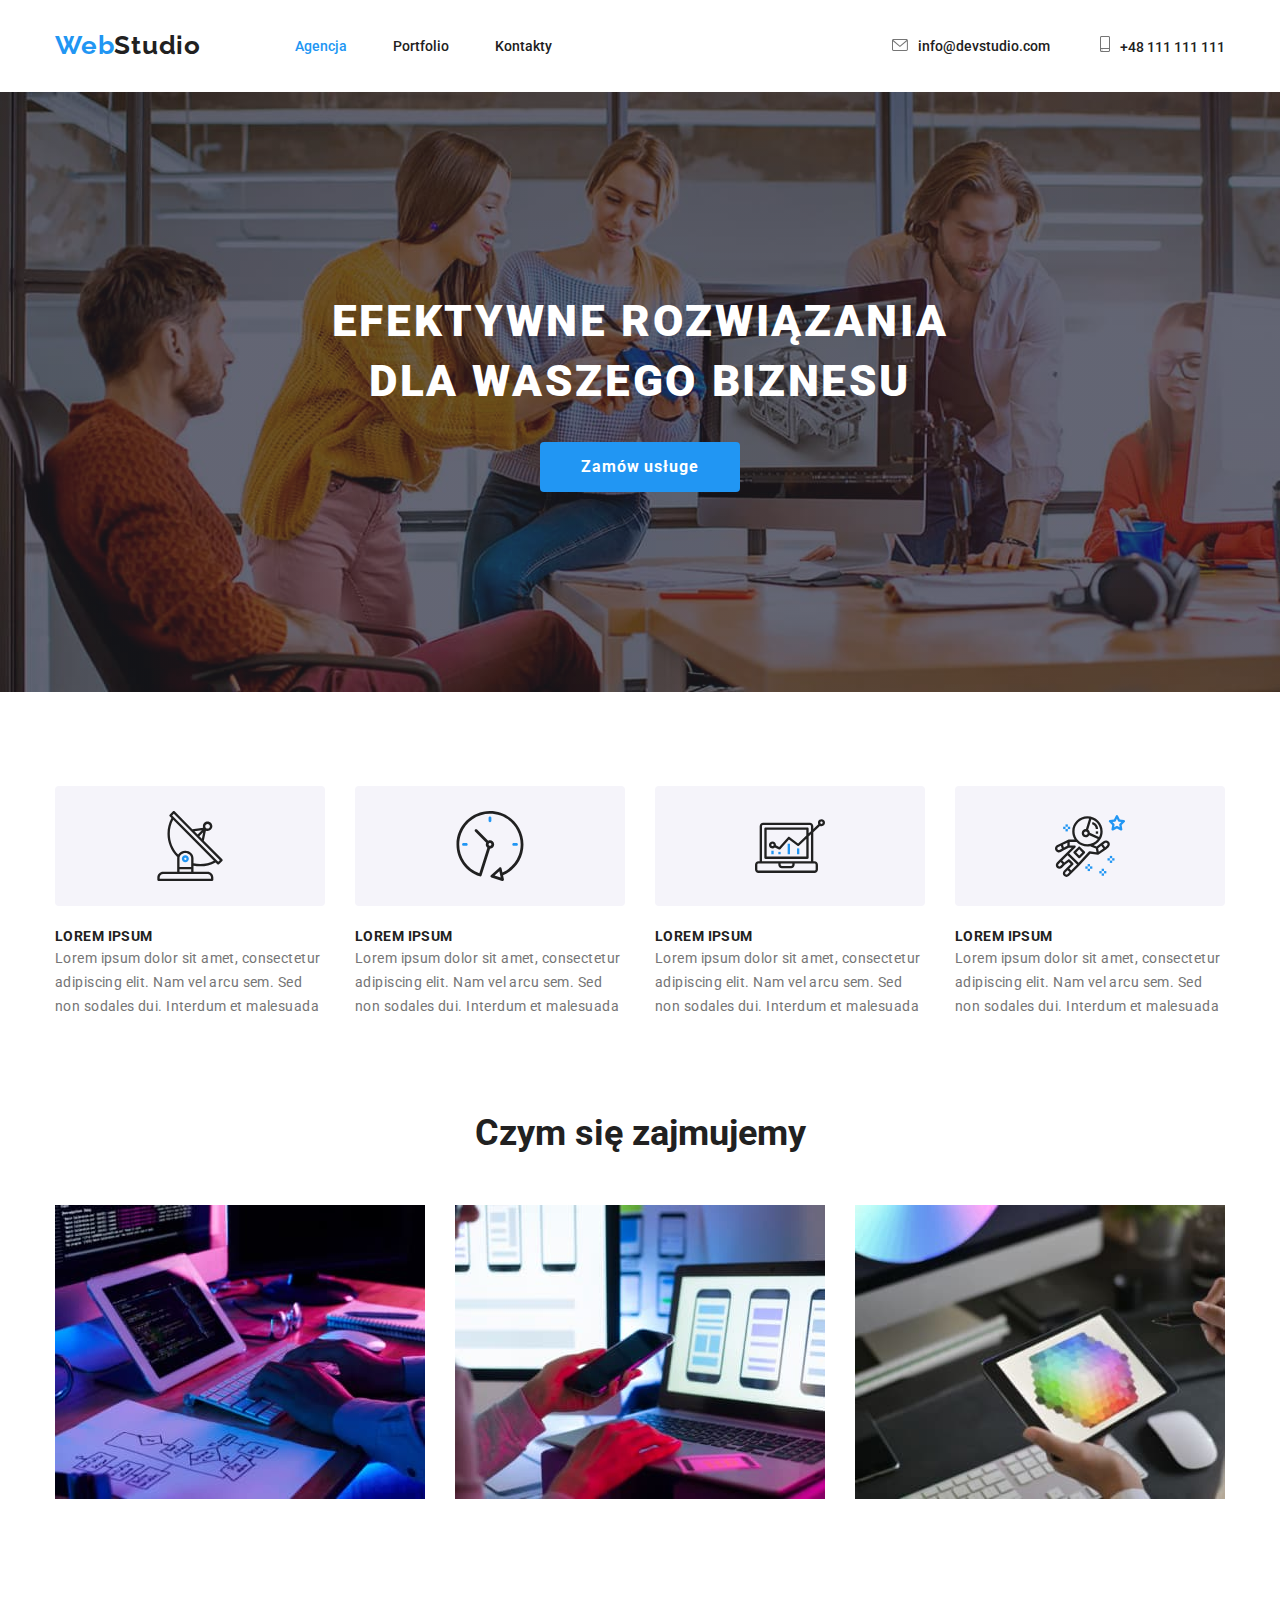
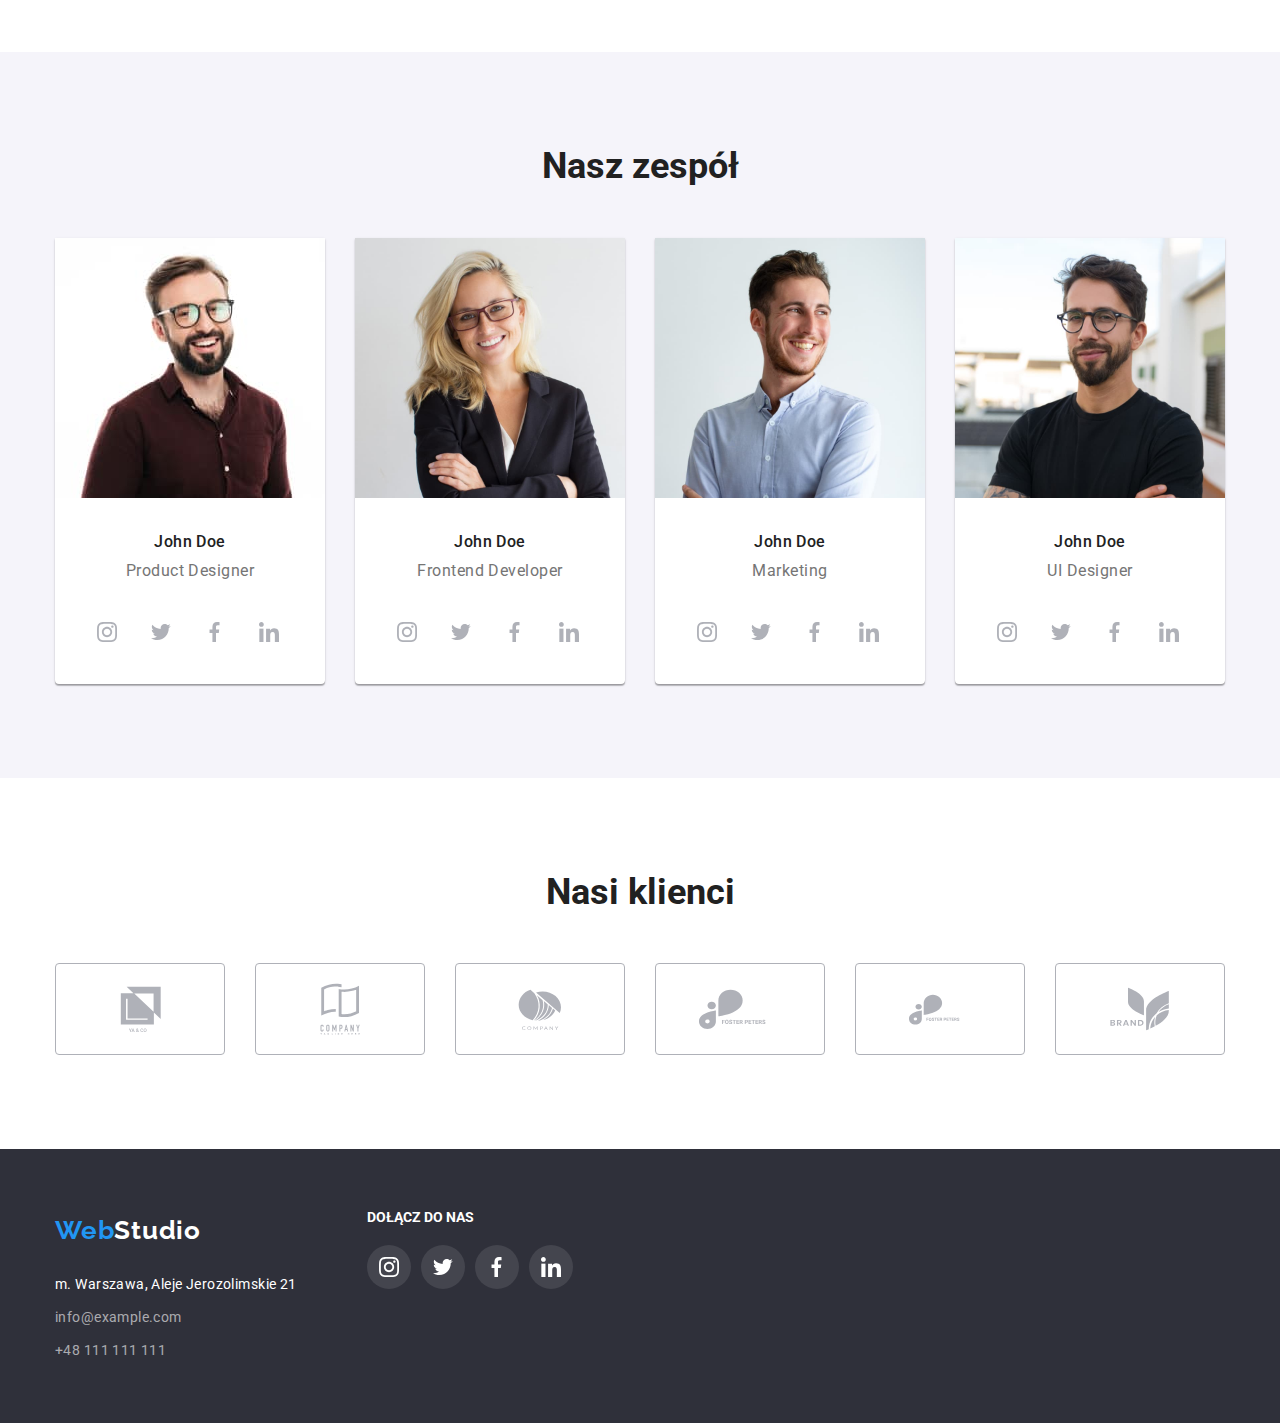
<file: index.html>
<!DOCTYPE html>
<html lang="en">
<head>
    <meta charset="UTF-8">
    <meta http-equiv="X-UA-Compatible" content="IE=edge">
    <meta name="viewport" content="width=device-width, initial-scale=1.0">
    <link
    rel="stylesheet"
    href="https://cdnjs.cloudflare.com/ajax/libs/modern-normalize/1.0.0/modern-normalize.min.css"
  />
    <link rel="stylesheet" href="./css/styles.css">
    <link href="https://fonts.googleapis.com/css2?family=Raleway:wght@700&family=Roboto:wght@400;500;700;900&display=swap" rel="stylesheet">
    <title>Document</title> 
</head>
<body>
    <header class="header">
        <div class="container">
            <nav class="navigation">
                <a class="logo" href="./index.html"><span class="logo-first-color">Web</span><span class="logo-second-color">Studio</span></a>
                <ul class="navigation-list">
                    <li class="navigation-item"> <a class="current-link link" href="./index.html">Agencja</a> </li>
                    <li class="navigation-item"> <a class="link" href="./portfolio.html">Portfolio</a> </li>
                    <li class="navigation-item"> <a class="link" href="#">Kontakty</a> </li>
                </ul>
            </nav>
            <ul class="contact-list">
                <li class="contact-item">
                        <a class="link" href="mailto:info@devstudio.com">
                            <svg class="contact-icon" width="16" height="12">
                                <use href="./images/icons.svg#icon-mail"></use>
                            </svg>info@devstudio.com
                        </a> 
                </li>
                <li class="contact-item"> 
                    <a class="link" href="tel:+48111111111">
                        <svg class="contact-icon" width="10" height="16">
                            <use href="./images/icons.svg#icon-tel"></use>
                        </svg>+48 111 111 111
                    </a> 
                </li>
            </ul>
        </div>
    </header>
    <!--Main-->
    <main>
        <section class="index-main">
            <div class="index-main-first-section section">
                <div class="container">
                    <h1 class="index-main-first-header">EFEKTYWNE ROZWIĄZANIA DLA WASZEGO BIZNESU </h1> 
                    <button class="index-main-button" type="button">Zamów usługe</button>
                </div>
            </div>
            <div class="index-main-second-section section">
                <div class="container">
                    <ul class="index-main-list">
                        <li class="index-main-list-item"> 
                            <div class="icon-container">
                                <svg class="lorem-icon" width="70" height="70">
                                    <use href="./images/icons.svg#icon-lorem-1"></use>
                                </svg>
                            </div>
                            <div>
                                <p class="index-main-main-txt">LOREM IPSUM</p>
                                <p class="index-main-txt-description">Lorem ipsum dolor sit amet, consectetur adipiscing elit. Nam vel arcu sem. Sed non sodales dui. Interdum et malesuada</p>
                            </div>
                    </li>
                    </ul>
                    <ul class="index-main-list">
                        <li class="index-main-list-item"> 
                            <div class="icon-container">
                                <svg class="lorem-icon" width="70" height="70">
                                    <use href="./images/icons.svg#icon-lorem-2"></use>
                                </svg>
                            </div>
                            <div>
                                <p class="index-main-main-txt">LOREM IPSUM</p>
                                <p class="index-main-txt-description">Lorem ipsum dolor sit amet, consectetur adipiscing elit. Nam vel arcu sem. Sed non sodales dui. Interdum et malesuada</p>
                            </div>
                        </li>
                    </ul>
                    <ul class="index-main-list">
                        <li class="index-main-list-item"> 
                            <div class="icon-container">
                                <svg class="lorem-icon" width="70" height="70">
                                    <use href="./images/icons.svg#icon-lorem-3"></use>
                                </svg>
                            </div>
                            <div>
                                <p class="index-main-main-txt">LOREM IPSUM</p>
                                <p class="index-main-txt-description">Lorem ipsum dolor sit amet, consectetur adipiscing elit. Nam vel arcu sem. Sed non sodales dui. Interdum et malesuada</p>
                            </div>
                        </li>
                    </ul>
                    <ul class="index-main-list">
                        <li class="index-main-list-item">
                            <div class="icon-container">
                                <svg class="lorem-icon" width="70" height="70">
                                    <use href="./images/icons.svg#icon-lorem-4"></use>
                                </svg>
                            </div>
                            <div>
                                <p class="index-main-main-txt">LOREM IPSUM</p>
                                <p class="index-main-txt-description">Lorem ipsum dolor sit amet, consectetur adipiscing elit. Nam vel arcu sem. Sed non sodales dui. Interdum et malesuada</p>
                            </div>
                        </li>
                    </ul>
                </div>
            </div>
        </section>
    </main>
    <!--About-Us-->
    <section class="about-us section">
        <div class="container">
            <h2 class="about-us">Czym się zajmujemy</h2>
            <ul class="about-us-list">
                <li class="about-us-item"> 
                    <img src="./images/box1.jpg"
                    alt="Programowaniem stron"
                    width="370"
                    height="294"
                    /></li>
                <li class="about-us-item"> 
                    <img src="./images/box2.jpg"
                    alt="Obsługą klienta"
                    width="370"
                    height="294"
                    /></li>
                <li class="about-us-item">
                    <img src="./images/box3.jpg"
                    alt="Projektowaniem stron"
                    width="370"
                    height="294"
                    /></li>
            </ul>
        </div>
    </section>
<!--Team-->
    <section class="team team-background-color section">
        <div class=" container">
            <h2 class="team-headline">Nasz zespół</h2>
            <ul class="team-list">
                <li class="team-item team-list-wrapper">
                    <img src="./images/teamcard1.jpg"
                    alt="Mężczyzna w okularach i bordowej koszuli"
                    width="270"
                    height="260"
                    />
                    <p class="employee-name">John Doe</p>
                    <p class="employee-job">Product Designer</p> 
                    <ul class="social-icons-list list">
                        <li class="team-social-item">
                            <a class="social-icon-link" href="#">
                                <svg class="social-icon">
                                    <use href="./images/icons.svg#icon-instagram"></use>
                                </svg>
                            </a>
                        </li>
                        <li class="team-social-item">
                            <a class="social-icon-link" href="#">
                                <svg class="social-icon">
                                    <use href="./images/icons.svg#icon-twitter"></use>
                                </svg>
                            </a>
                        </li>
                        <li class="team-social-item">
                            <a class="social-icon-link" href="#">
                                <svg class="social-icon">
                                    <use href="./images/icons.svg#icon-facebook"></use>
                                </svg>
                            </a>
                        </li>
                        <li class="team-social-item">
                            <a class="social-icon-link" href="#">
                                <svg class="social-icon">
                                    <use href="./images/icons.svg#icon-linkedin"></use>
                                </svg>
                            </a>
                        </li>
                    </ul> 
                </li>
                <li class="team-item team-list-wrapper">
                    <img src="./images/teamcard2.jpg"
                    alt="Kobieta w okularach i czarnym żakiecie"
                    width="270"
                    height="260"
                    />
                    <p class="employee-name">John Doe</p>
                    <p class="employee-job">Frontend Developer</p>
                    <ul class="social-icons-list list">
                        <li class="team-social-item">
                            <a class="social-icon-link" href="#">
                                <svg class="social-icon">
                                    <use href="./images/icons.svg#icon-instagram"></use>
                                </svg>
                            </a>
                        </li>
                        <li class="team-social-item">
                            <a class="social-icon-link" href="#">
                                <svg class="social-icon">
                                    <use href="./images/icons.svg#icon-twitter"></use>
                                </svg>
                            </a>
                        </li>
                        <li class="team-social-item">
                            <a class="social-icon-link" href="#">
                                <svg class="social-icon">
                                    <use href="./images/icons.svg#icon-facebook"></use>
                                </svg>
                            </a>
                        </li>
                        <li class="team-social-item">
                            <a class="social-icon-link" href="#">
                                <svg class="social-icon">
                                    <use href="./images/icons.svg#icon-linkedin"></use>
                                </svg>
                            </a>
                        </li>
                    </ul> 
                </li>
                <li class="team-item team-list-wrapper">
                    <img src="./images/teamcard3.jpg"
                    alt="Mężczyzna w niebieskiej koszuli"
                    width="270"
                    height="260"
                    />
                    <p class="employee-name">John Doe</p>
                    <p class="employee-job">Marketing</p>
                    <ul class="social-icons-list list">
                        <li class="team-social-item">
                            <a class="social-icon-link" href="#">
                                <svg class="social-icon">
                                    <use href="./images/icons.svg#icon-instagram"></use>
                                </svg>
                            </a>
                        </li>
                        <li class="team-social-item">
                            <a class="social-icon-link" href="#">
                                <svg class="social-icon">
                                    <use href="./images/icons.svg#icon-twitter"></use>
                                </svg>
                            </a>
                        </li>
                        <li class="team-social-item">
                            <a class="social-icon-link" href="#">
                                <svg class="social-icon">
                                    <use href="./images/icons.svg#icon-facebook"></use>
                                </svg>
                            </a>
                        </li>
                        <li class="team-social-item">
                            <a class="social-icon-link" href="#">
                                <svg class="social-icon">
                                    <use href="./images/icons.svg#icon-linkedin"></use>
                                </svg>
                            </a>
                        </li>
                    </ul> 
                </li>
                <li class="team-item team-list-wrapper">
                    <img src="./images/teamcard4.jpg"
                    alt="Mężczyzna w okularach i czarnej koszulce"
                    width="270"
                    height="260"
                    />
                    <p class="employee-name">John Doe</p>
                    <p class="employee-job">UI Designer</p>
                    <ul class="social-icons-list list">
                        <li class="team-social-item">
                            <a class="social-icon-link" href="#">
                                <svg class="social-icon">
                                    <use href="./images/icons.svg#icon-instagram"></use>
                                </svg>
                            </a>
                        </li>
                        <li class="team-social-item">
                            <a class="social-icon-link" href="#">
                                <svg class="social-icon">
                                    <use href="./images/icons.svg#icon-twitter"></use>
                                </svg>
                            </a>
                        </li>
                        <li class="team-social-item">
                            <a class="social-icon-link" href="#">
                                <svg class="social-icon">
                                    <use href="./images/icons.svg#icon-facebook"></use>
                                </svg>
                            </a>
                        </li>
                        <li class="team-social-item">
                            <a class="social-icon-link" href="#">
                                <svg class="social-icon">
                                    <use href="./images/icons.svg#icon-linkedin"></use>
                                </svg>
                            </a>
                        </li>
                    </ul> 
                </li>
            </ul>  
        </div>
    </section>
<!--Clients-->
    <section class="clients-section">
        <div class="container">
            <h2 class="clients-headline">Nasi klienci</h2>
            <ul class="clients-list list">
                 <li class="clients-list-item">
                    <div class="clients-container">
                        <svg class="clients-logo" width="41" height="46.7">
                            <use href="./images/icons.svg#icon-company-1"></use>
                        </svg>
                    </div>
                </li>
                <li class="clients-list-item">
                    <div class="clients-container">
                        <svg class="clients-logo" width="40" height="52">
                            <use href="./images/icons.svg#icon-company-2"></use>
                         </svg>
                    </div>
                </li>
                <li class="clients-list-item">
                    <div class="clients-container">
                        <svg class="clients-logo" width="43.46" height="41.18">
                            <use href="./images/icons.svg#icon-company-3"></use>
                        </svg>
                    </div>
                </li>
                <li class="clients-list-item">
                    <div class="clients-container">
                        <svg class="clients-logo" width="84.44" height="40.62">
                            <use href="./images/icons.svg#icon-company-4"></use>
                        </svg>
                    </div>
                </li>
                <li class="clients-list-item">
                    <div class="clients-container">
                        <svg class="clients-logo" width="62.54" height="45.43">
                            <use href="./images/icons.svg#icon-company-4"></use>
                        </svg>
                    </div>
                </li>
                <li class="clients-list-item">
                    <div class="clients-container">
                        <svg class="clients-logo" width="93.79" height="43.93">
                            <use href="./images/icons.svg#icon-company-5"></use>
                        </svg>
                    </div>
                </li>
            </ul>
        </div>
    </section>
<!--Footer-->
<footer class="footer section">
    <div class="container footer-container ">
        <div class="footer-contact-container">
            <a class="logo" href="./index.html"><span class="logo-first-color">Web</span><span class="logo-third-color">Studio</span></a>
            <address>
                <ul class="footer-contact">
                    <li class="footer-contact-item">m. Warszawa, Aleje Jerozolimskie 21</li>
                    <li class="footer-contact-item"><a  class="link footer-txt-contact-color" href="mailto:info@example.com">info@example.com</a></li>
                    <li class="footer-contact-item"><a class= "footer-txt-contact-color link" href="tel:+48111111111">+48 111 111 111</a></li>
                </ul>
            </address>
        </div>
        <div class="footer-social">
            <h3 class="footer-h3">DOŁĄCZ DO NAS</h3>
            <ul class="social-icons-list list">
                <li>
                    <a class="social-icon-link footer-social-icon-bg" href="#">
                        <svg class="social-icon footer-social-icon">
                            <use href="./images/icons.svg#icon-instagram"></use>
                        </svg>
                    </a>
                </li>
                <li>
                    <a class="social-icon-link footer-social-icon-bg" href="#">
                        <svg class="social-icon footer-social-icon">
                            <use href="./images/icons.svg#icon-twitter"></use>
                        </svg>
                    </a>
                </li>
                <li>
                    <a class="social-icon-link footer-social-icon-bg" href="#">
                        <svg class="social-icon footer-social-icon ">
                            <use href="./images/icons.svg#icon-facebook"></use>
                        </svg>
                    </a>
                </li>
                <li>
                    <a class="social-icon-link footer-social-icon-bg" href="#">
                        <svg class="social-icon footer-social-icon ">
                            <use href="./images/icons.svg#icon-linkedin"></use>
                        </svg>
                    </a>
                </li>
            </ul> 
        </div>
</footer>
</body>
</html>
</file>
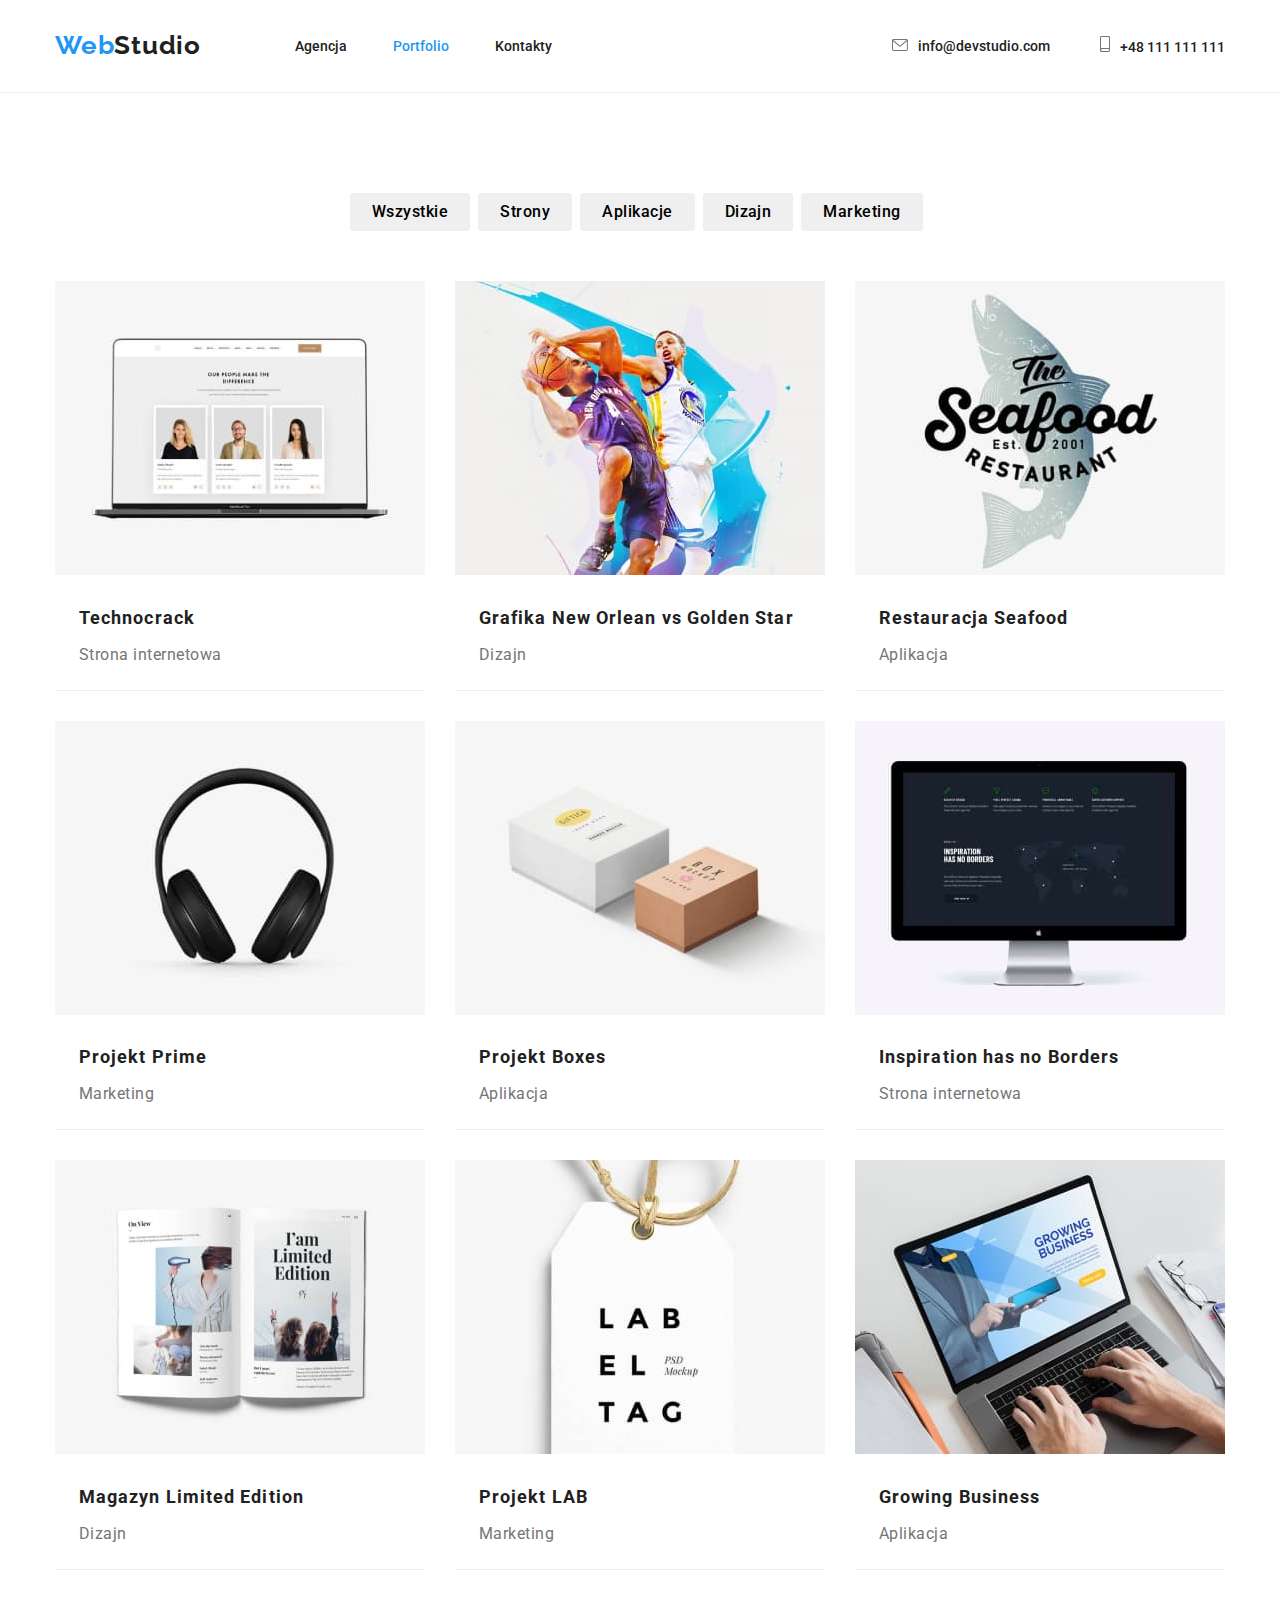
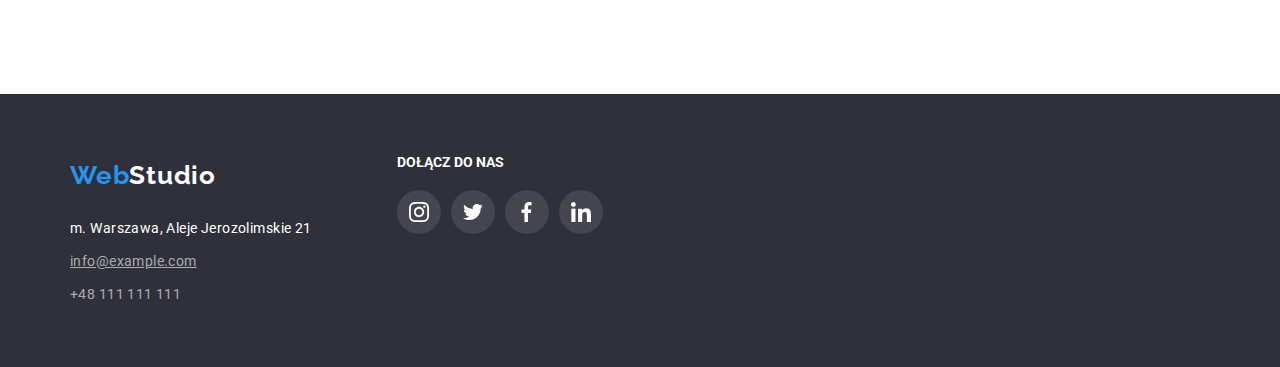
<file: portfolio.html>
<!DOCTYPE html>
<html lang="en">
<head>
    <meta charset="UTF-8">
    <meta http-equiv="X-UA-Compatible" content="IE=edge">
    <meta name="viewport" content="width=device-width, initial-scale=1.0">
    <link
    rel="stylesheet"
    href="https://cdnjs.cloudflare.com/ajax/libs/modern-normalize/1.0.0/modern-normalize.min.css"/>
    <link rel="stylesheet" href="./css/styles.css"/>
    <link href="https://fonts.googleapis.com/css2?family=Raleway:wght@700&family=Roboto:wght@400;500;700;900&display=swap" rel="stylesheet">
    <title>Portfolio</title>
</head>
<body>
    <header class="header border-bottom">
        <div class="container">
            <nav class="navigation">
                <a class="logo" href="./index.html"><span class="logo-first-color">Web</span><span class="logo-second-color">Studio</span></a>
                <ul class="navigation-list">
                    <li class="navigation-item"> <a class="link" href="./index.html">Agencja</a> </li>
                    <li class="navigation-item"> <a class="current-link link" href="./portfolio.html">Portfolio</a> </li>
                    <li class="navigation-item"> <a class="link" href="#">Kontakty</a> </li>
                </ul>
            </nav>
            <ul class="contact-list">
                <li class="contact-item">
                        <a class="link" href="mailto:info@devstudio.com">
                            <svg class="contact-icon" width="16" height="12">
                                <use href="./images/icons.svg#icon-mail"></use>
                            </svg>info@devstudio.com
                        </a> 
                </li>
                <li class="contact-item"> 
                    <a class="link" href="tel:+48111111111">
                        <svg class="contact-icon" width="10" height="16">
                            <use href="./images/icons.svg#icon-tel"></use>
                        </svg>+48 111 111 111
                    </a> 
                </li>
            </ul>
        </div>
    </header>
<!--Main-->
<!--Buttons-->
    <main>
        <section class="section">
            <div class="container">
                <ul class="portfolio-filter-buttons-list">
                    <li class="button-list-item"><button class="filter-button">Wszystkie</button></li>
                    <li class="button-list-item"><button class="filter-button">Strony</button></li>
                    <li class="button-list-item"><button class="filter-button">Aplikacje</button></li>
                    <li class="button-list-item"><button class="filter-button">Dizajn</button></li>
                    <li class="button-list-item"><button class="filter-button">Marketing</button></li>
                </ul>
            </div>
        </section>
<!--Offer-Section-->
        <section class="offer section">
            <div class="container">
                <ul class="portfolio-offer-list">
                    <li class="portfolio-offer-item">
                        <img src="./images/technocrack.jpg"
                        alt="Laptop z projektem strony internetowej"
                        width="370"
                        height="294"
                         />
                         <div class="portfolio-offer-item-border">
                            <p class="portfolio-offer-main-txt">Technocrack</p>
                            <p class="portfolio-offer-description">Strona internetowa</p>
                        </div>
                    </li>
                    <li class="portfolio-offer-item">
                        <img src="./images/new-orlean.jpg"
                        alt="Dwóch koszykarzy w starciu o piłkę"
                        width="370"
                        height="294"
                         />
                         <div class="portfolio-offer-item-border">
                            <p class="portfolio-offer-main-txt">Grafika New Orlean vs Golden Star</p>
                            <p class="portfolio-offer-description">Dizajn</p>
                        </div>
                    </li>
                    <li class="portfolio-offer-item">
                        <img src="./images/sea-food.jpg"
                        alt="Logo restauracji The Seafood"
                        width="370"
                        height="294"
                        />
                        <div class="portfolio-offer-item-border">
                            <p class="portfolio-offer-main-txt">Restauracja Seafood</p>
                            <p class="portfolio-offer-description">Aplikacja</p>
                        </div>
                    </li>
                    <li class="portfolio-offer-item">
                        <img src="./images/project-prime.jpg"
                        alt="Czarne słuchawki"
                        width="370"
                        height="294"
                        />
                        <div class="portfolio-offer-item-border">
                             <p class="portfolio-offer-main-txt">Projekt Prime</p>
                            <p class="portfolio-offer-description">Marketing</p>
                        </div>
                    </li>
                    <li class="portfolio-offer-item">
                        <img src="./images/project-boxes.jpg"
                        alt="Pudełko białe i pudełko brązowe"
                        width="370"
                        height="294"
                        />
                        <div class="portfolio-offer-item-border">
                            <p class="portfolio-offer-main-txt">Projekt Boxes</p>
                            <p class="portfolio-offer-description">Aplikacja</p>
                        </div>
                    </li>
                    <li class="portfolio-offer-item">
                        <img src="./images/no-borders.jpg"
                        alt="Monitor"
                        width="370"
                        height="294"
                        />
                        <div class="portfolio-offer-item-border">
                            <p class="portfolio-offer-main-txt">Inspiration has no Borders</p>
                            <p class="portfolio-offer-description">Strona internetowa</p>
                        </div>
                    </li>
                    <li class="portfolio-offer-item">
                        <img src="./images/magazine.jpg"
                        alt="Czasopismo"
                        width="370"
                        height="294"
                        />
                        <div class="portfolio-offer-item-border">
                            <p class="portfolio-offer-main-txt">Magazyn Limited Edition</p>
                            <p class="portfolio-offer-description">Dizajn</p>
                        </div>
                    </li>
                    <li class="portfolio-offer-item">
                        <img src="./images/project-label.jpg"
                        alt="Biała etykieta z napisem Labeltag"
                        width="370"
                        height="294"
                        />
                        <div class="portfolio-offer-item-border">
                            <p class="portfolio-offer-main-txt">Projekt LAB</p>
                            <p class="portfolio-offer-description">Marketing</p>
                        </div>
                    </li>
                    <li class="portfolio-offer-item">
                        <img src="./images/growing-business.jpg"
                        alt="Laptop z wyświetloną stroną Growing Business"
                        width="370"
                        height="294"
                        />
                        <div class="portfolio-offer-item-border">
                            <p class="portfolio-offer-main-txt">Growing Business</p>
                            <p class="portfolio-offer-description">Aplikacja</p>
                        </div>
                    </li>
                </ul>
            </div>
        </section>
    </main>
    <!--Footer-->
    <footer class="footer">
        <div class="container footer-container ">
            <div class="footer-contact-container container">
                <a class="logo" href="./index.html"><span class="logo-first-color">Web</span><span class="logo-third-color">Studio</span></a>
                <address>
                    <ul class="footer-contact">
                        <li class="footer-contact-item">m. Warszawa, Aleje Jerozolimskie 21</li>
                        <li class="footer-contact-item"><a  class="footer-mail link footer-txt-contact-color portfolio-footer-mail" href="mailto:info@example.com">info@example.com</a></li>
                        <li class="footer-contact-item"><a class= "footer-txt-contact-color link" href="tel:+48111111111">+48 111 111 111</a></li>
                    </ul>
                </address>
            </div>
            <div class="footer-social">
                <h3 class="footer-h3">DOŁĄCZ DO NAS</h3>
                <ul class="social-icons-list list">
                    <li>
                        <a class="social-icon-link footer-social-icon-bg" href="#">
                            <svg class="social-icon footer-social-icon">
                                <use href="./images/icons.svg#icon-instagram"></use>
                            </svg>
                        </a>
                    </li>
                    <li>
                        <a class="social-icon-link footer-social-icon-bg" href="#">
                            <svg class="social-icon footer-social-icon">
                                <use href="./images/icons.svg#icon-twitter"></use>
                            </svg>
                        </a>
                    </li>
                    <li>
                        <a class="social-icon-link footer-social-icon-bg" href="#">
                            <svg class="social-icon footer-social-icon ">
                                <use href="./images/icons.svg#icon-facebook"></use>
                            </svg>
                        </a>
                    </li>
                    <li>
                        <a class="social-icon-link footer-social-icon-bg" href="#">
                            <svg class="social-icon footer-social-icon ">
                                <use href="./images/icons.svg#icon-linkedin"></use>
                            </svg>
                        </a>
                    </li>
                </ul> 
            </div>
    </footer>
</body>
</html>
</file>
<file: css/styles.css>
:root {
    --main-font: 'Roboto', sans-serif;
    --secondary-font: 'Raleway', sans-serif;
    --main-bg-color: rgb(255, 255, 255); 
    --blue-feature: rgb(33, 150, 243);
    --footer-bg-color: rgb(47, 48, 58);
    --main-txt-color: rgb(33, 33, 33);
    --white-txt:rgb(255, 255, 255);
    --footer-txt-contact: rgba(255, 255, 255, 0.6);
    --main-grey: rgb(117, 117, 117);
    --team-bg-color: rgb(245, 244, 250);
    --gradient-color: rgba(47, 48, 58, 0.4);
    --social-icon-grey: rgb(175, 177, 184);
}
body {
    font-family: var(--main-font);
    color: var(--main-txt-color);
}
*,
*::before,
*::after {
    box-sizing: border-box;
    margin-top: 0px;
    margin-bottom: 0px;
    padding: 0px;
}
li {
    list-style: none;
}
button {
    font-size: 16px;
    font-weight: 500;
    cursor: pointer;
    padding: 6px 22px;
    border-style: none;
    border-radius: 4px;
}
button:hover, button:focus, button:active {
    color: var(--white-txt);
    background-color: var(--blue-feature);
}
.header {
    font-weight: 500;
    font-size: 14px; 
}
.border-bottom {
    border-bottom: 1px solid rgb(236, 236, 236); 
}

.link {
    color: var(--main-txt-color);
    text-decoration: none
}
.link:hover, .link:focus, .link:active {
    color: var(--blue-feature);
}
.current-link {
    color: var(--blue-feature);
}
.container {
    max-width: 1200px;
    padding: 0 15px;
    margin: 0 auto;
}
.section{
    padding: 94px 0;
    }
.contact-icon{
    margin-right: 10px;
    fill:var(--main-grey);
    }
.contact-icon:hover, .contact-icon:focus {
        fill: var(--blue-feature);
    }
/*========Logo==============*/
.logo { 
    font-family: var(--secondary-font);
    font-weight: 700;
    font-size: 26px;
    line-height: 1.667;
    letter-spacing: 0.03em;
    text-decoration: none;
    margin-right: 94px; 
}
.logo-first-color {
    color: var(--blue-feature);
}
.logo-second-color {
    color: var(--main-txt-color);
}
.logo-third-color {
    color: var(--white-txt)
}
/*========Header==============*/
.header .container {
   display: flex;
   justify-content: space-between;
   padding-top: 24px;
   padding-bottom: 25px;
}
.header .logo {
    margin-right:94px;
}
.header .logo-second-color {
    color: var(--main-txt-color);
}
.navigation {
    display: flex;
}
.navigation-link {
    font-size: 14px;
    font-weight: 500;
    line-height: 1.143;
    letter-spacing: 0.02em;
    color: var(--main-txt-color);
    text-decoration: none;
}
.navigation-link:active {
    color: var(--blue-feature);
}
.navigation-list, .contact-list {
    display: flex;
    align-items: center;
}
.navigation-item:active {
    color: var(--blue-feature);
}
.navigation-item:not(:last-child) {
    margin-right: 46px;
}
.contact-item:not(:last-child) {
    margin-right: 50px;
}
/*========Main==============*/
.index-main .section {
    padding-top: 0;
    padding-bottom: 0;
}
.index-main-first-section {
    background-image:linear-gradient(
        to bottom,
        var(--gradient-color),
        var(--gradient-color)
    ),
    url("../images/index-main-bg-image.jpg");
    background-repeat: no-repeat;
    background-size: cover;
}
.index-main-first-section .container {
    padding-bottom: 200px;
}
.index-main-second-section .container {
    display: flex;
    margin-top: 94px;
    padding-bottom: 0;
}
.index-main-first-header {
    font-size: 44px;
    font-weight: 900;
    line-height: 1.363;
    letter-spacing: 0.06em;
    text-transform: uppercase;
    color: var(--white-txt);
    margin-left: auto;
    margin-right: auto;
    padding-top: 200px;
    margin-bottom: 30px;
    width: 676px;
    text-align: center;
}
.index-main-button {
    font-size: 16px;
    font-weight: 700;
    line-height: 1.875;
    letter-spacing: 0.06em;
    background-color: var(--blue-feature);
    color: var(--main-bg-color);
    cursor: pointer;
    display: block;
    width: 200px;
    height: 50px;
    margin-left: auto;
    margin-right: auto;
    border-radius: 4px;
}
.index-main-main-txt {
    font-size: 14px;
    font-weight: 700;
    line-height: 1.143px;
    letter-spacing: 0.03em;
    text-transform: uppercase;
    padding-bottom: 10px;
}
.index-main-txt-description {
    font-size: 14px;
    line-height: 1.714;
    letter-spacing: 0.03em;
    color: var(--main-grey);
    width: 270px;
}
.index-main-txt-description:not(last-child) {
    margin-right: 30px;
}
.icon-container {
    width:270px;
    height:120px;
    background-color:var(--team-bg-color);
    display: flex;
    align-items: center;
    justify-content: center;
    border-radius: 4px;
    margin-bottom: 30px;
}

/*========About-Us==============*/
.about-us-list {
    display: flex;
    justify-content: space-between;
}
.about-us {
    font-size: 36px;
    margin-bottom: 50px;
    text-align: center;
}
/*========Team==============*/
.team-background-color {
    background-color:var(--team-bg-color);
}
.team .team-list {
    display: flex;
}
.team .team-item:not(last-child){
    margin-right: 30px;
}

.team-headline {
    font-size: 36px;
    text-align: center;
    margin-bottom: 50px;
} 
.team-list-wrapper, .employee-job {
    text-align: center;
    padding-bottom: 30px;
}
.team-list-wrapper {
    background-color:var(--main-bg-color);
    box-shadow: 0px 1px 3px rgba(0,0,0,0.12), 0px 1px 1px rgba(0,0,0,0.14), 0px 2px 1px rgba(0,0,0,0.2);
    border-radius: 0px 0px 4px 4px;
}
.employee-name {
    font-size: 16px;
    font-weight: 500;
    line-height: 1.187;
    letter-spacing: 0.03em;
    margin-top: 30px;
}
.employee-job {
    font-size: 16px;
    line-height: 1.187;
    letter-spacing: 0.03em;
    color: var(--main-grey);
    margin-top: 10px;
}
/*========Clients=======*/
.clients-container {
    width:170px;
    height:92px;
    border-style: solid;
    border-width: 1px;
    border-color: var(--social-icon-grey);
    border-radius: 4px;
    display: flex;
    justify-content: center;
    align-items: center;
}
.clients-container:hover, .clients-container:focus {
    border-color: var(--blue-feature);
}
.clients-headline {
    font-size: 36px;
    text-align: center;
    margin-top: 94px;
    margin-bottom: 50px;
} 
.clients-list {
    display: flex;
    justify-content: space-between;
    margin-bottom: 94px;
}
.clients-logo {
    fill: rgb(175, 177, 184);
}
.clients-logo:hover, .clients-logo:focus {
    fill: var(--blue-feature);
}
/*========Portfolio-Filter-Buttons=======*/
.portfolio-filter-buttons-list {
    display: flex;
    margin-left: 295px;
    margin-top: 6px;
}
.filter-button {
    font-size: 16px;
    font-weight: 500;
    line-height: 1.625;
    letter-spacing: 0.03em;
    cursor: pointer;
    border-radius: 4px;
    margin-right: 8px;
    padding-top: 6px;
    padding-bottom: 6px;
    padding-right: 22px;
    padding-left: 22px;
}
.filter-button:hover, .filter-button:focus{
    background-color: var(--blue-feature);
    color: var(--white-txt);
}
/*========Offer==============*/
.portfolio-offer-item{
    margin-bottom: 30px;
}
.portfolio-offer-item-border{
    border-bottom: 1px solid #EEEEEE;
}
.portfolio-offer-list{
    display: flex;
    flex-wrap:wrap;
    margin-top:-138px;
    padding:0;
}
.portfolio-offer-item:not(:nth-child(3n)){
    margin-right: 30px;
}
.portfolio-offer-main-txt{
font-weight: 700;
font-size: 18px;
line-height: 2;
letter-spacing: 0.06em;
padding-top: 20px;
padding-bottom: 4px;
padding-left: 24px;
}
.portfolio-offer-description{
font-size: 16px;
line-height: 1.875;
letter-spacing: 0.03em;
color:var(--main-grey);
padding-left: 24px;
padding-bottom: 20px;
}
/*========Social-icons==============*/
.social-icons-list {
    display: flex;
}
.social-icon-link {
    width: 44px;
    height: 44px;
    margin-right: 10px;
    padding: 0px;
    display: flex;
    justify-content: center;
    align-items: center;
    border-radius: 50%;
}
.social-icon-link:focus, .social-icon-link:hover {
    background-color: var(--blue-feature);
}
.social-icon {
    width: 20px;
    height: 20px;
    fill: var(--social-icon-grey);
}
.social-icon:hover, .social-icon:focus {
    fill: var(--white-txt);
}
.social-icon:hover, .social-icon:focus, .social-icon-link:hover, .social-icon-link:focus {
    background-color: var(--blue-feature);
    fill: var(--white-txt);
}
.team-social-item:first-child{
    margin-left: 30px;
}
/*========Footer==============*/
.footer {
    background-color: var(--footer-bg-color);
    padding-top: 60px;
    padding-bottom: 60px;
    color: var(--white-txt);
}
.footer-container {
    display: flex;
    justify-content: flex-start;
}
.footer-contact-container {
    display: flex;
    margin-left: 0px;
    flex-direction: column;
    justify-content: center;
    margin-right: 70px;
}
.footer-h3 {
    font-size: 14px;
    font-weight: 700;
    margin-bottom: 20px;
}
.footer-contact {
    font-style: normal;
    font-size: 14px; 
    line-height: 1.714;
    letter-spacing: 0.03em;
    text-decoration: none;  
}
.footer-mail {
    text-decoration-line: underline;
}
.footer-contact-item:not(:first-child) {
    margin-top: 9px;
}
.footer-contact-item:first-child {
    margin-top: 20px;
}
.footer-txt-contact-color {
    color: var(--footer-txt-contact);
}
.footer .social-link {
    background-color: rgba(255, 255, 255, 0.1);
}
.footer .social-link:hover .footer-social-link:focus {
    background-color: var(--blue-feature);
}
.footer .social-link:hover,
.footer .social-link:focus
{
    background-color: var(--blue-feature);
}
.footer .social-icon{
    fill:var(--white-txt);
}
.footer-social-list{
    display: flex;
}
.footer-social{
    display: flex;
    flex-direction: column;
    justify-content: flex-start;
    padding: 0px;
    margin: 0px;
}
.portfolio-footer-mail {
    text-decoration-line: underline;
}
.footer-social-icon {
    width: 20px;
    height: 20px;
    padding: 0px;
    display: flex;
    justify-content: center;
    align-items: center;
    
}
.footer-social-icon-bg {
    width: 44px;
    height: 44px;
    border-radius: 50%;
    background-color: rgba(255, 255, 255, 0.1);
}
</file>
